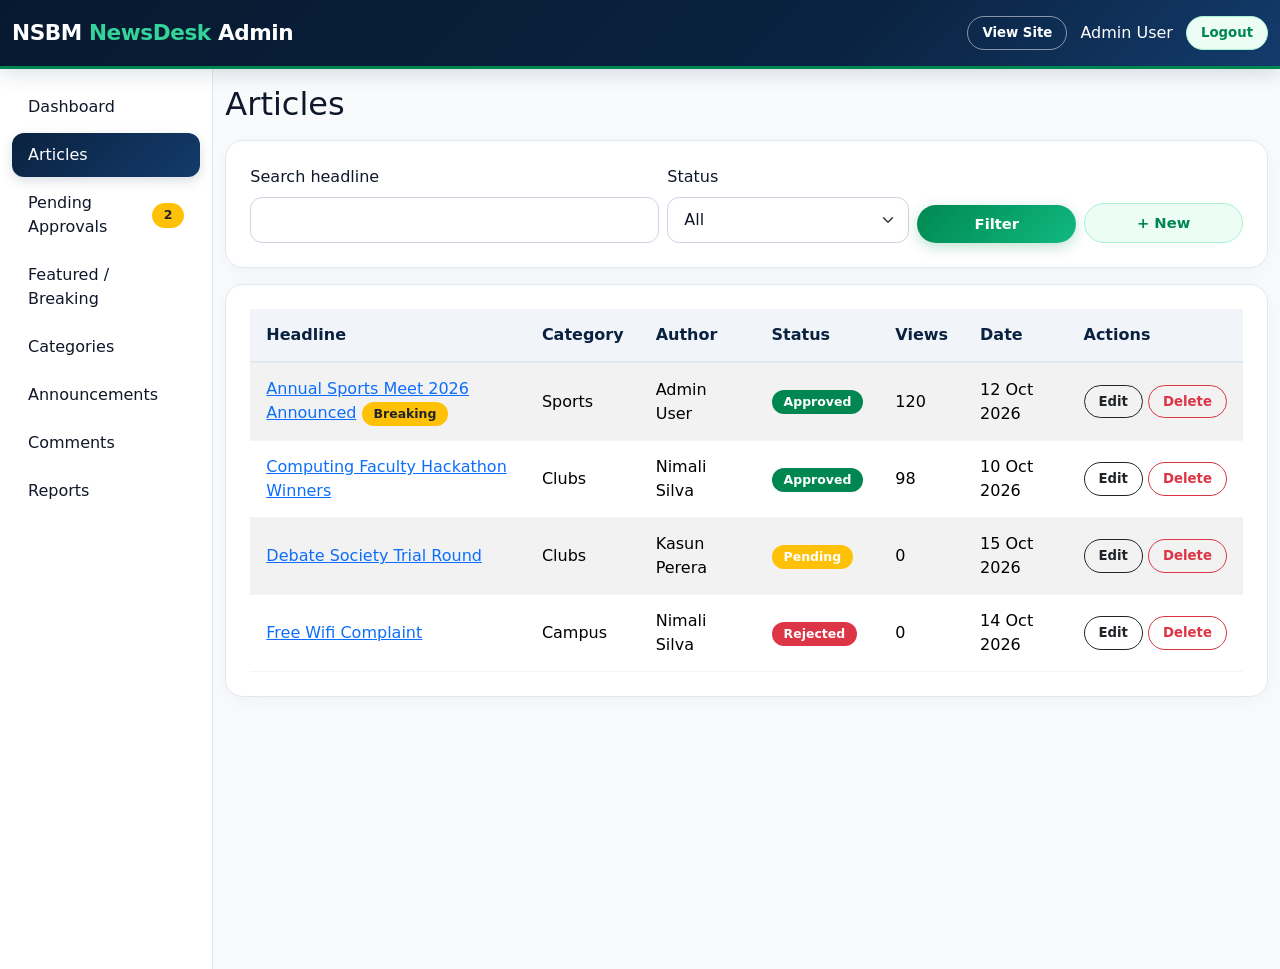
<file: articles.html>
<!DOCTYPE html>
<html lang="en">

<head>
  <meta charset="UTF-8">
  <meta name="viewport" content="width=device-width, initial-scale=1">
  <title>Articles | NewsDesk Admin</title>

  <!-- Prevent Empty Favicon 404 Error -->
  <link rel="icon" href="data:,">

  <link href="https://cdn.jsdelivr.net/npm/bootstrap@5.3.3/dist/css/bootstrap.min.css" rel="stylesheet">
  <link rel="stylesheet" href="../assests/css/style.css">
</head>

<body>

  <nav class="navbar navbar-dark navbar-green no-print">
    <div class="container-fluid">
      <a class="navbar-brand fw-bold" href="index.html">NSBM <span>NewsDesk</span> Admin</a>
      <div>
        <a class="btn btn-sm btn-outline-light" href="../index.html" target="_blank">View Site</a>
        <span class="text-white mx-2">Admin User</span>
        <a class="btn btn-sm btn-light-green" href="login.html">Logout</a>
      </div>
    </div>
  </nav>

  <div class="container-fluid">
    <div class="row">
      <div class="col-md-2 sidebar py-3 no-print">
        <a class="" href="index.html">Dashboard</a>
        <a class="active" href="articles.html">Articles</a>
        <a class="" href="pending.html">Pending Approvals <span class="badge bg-warning text-dark">2</span></a>
        <a class="" href="featured.html">Featured / Breaking</a>
        <a class="" href="categories.html">Categories</a>
        <a class="" href="announcements.html">Announcements</a>
        <a class="" href="comments.html">Comments</a>
        <a class="" href="reports.html">Reports</a>
      </div>

      <div class="col-md-10 py-3">
        <h2 class="mb-3">Articles</h2>
        <form class="box mb-3">
          <div class="row g-2 align-items-end">
            <div class="col-md-5">
              <label class="form-label" for="q">Search headline</label>
              <input class="form-control" id="q" name="q">
            </div>
            <div class="col-md-3">
              <label class="form-label" for="status">Status</label>
              <select class="form-select" id="status" name="status">
                <option value="">All</option>
                <option>Approved</option>
                <option>Pending</option>
                <option>Rejected</option>
              </select>
            </div>
            <div class="col-md-2"><button type="button" class="btn btn-green w-100">Filter</button></div>
            <div class="col-md-2"><a class="btn btn-light-green w-100" href="article_form.html">+ New</a></div>
          </div>
        </form>

        <div class="box table-responsive">
          <table class="table table-striped align-middle mb-0">
            <thead class="table-success">
              <tr>
                <th>Headline</th>
                <th>Category</th>
                <th>Author</th>
                <th>Status</th>
                <th>Views</th>
                <th>Date</th>
                <th>Actions</th>
              </tr>
            </thead>
            <tbody>
              <tr>
                <td>
                  <a href="../article.html" target="_blank">Annual Sports Meet 2026 Announced</a> <span
                    class="badge bg-warning text-dark">Breaking</span>
                </td>
                <td>Sports</td>
                <td>Admin User</td>
                <td><span class="badge bg-success">Approved</span></td>
                <td>120</td>
                <td>12 Oct 2026</td>
                <td class="text-nowrap">
                  <a class="btn btn-sm btn-outline-dark" href="article_form.html">Edit</a>
                  <button class="btn btn-sm btn-outline-danger">Delete</button>
                </td>
              </tr>
              <tr>
                <td>
                  <a href="../article.html" target="_blank">Computing Faculty Hackathon Winners</a>
                </td>
                <td>Clubs</td>
                <td>Nimali Silva</td>
                <td><span class="badge bg-success">Approved</span></td>
                <td>98</td>
                <td>10 Oct 2026</td>
                <td class="text-nowrap">
                  <a class="btn btn-sm btn-outline-dark" href="article_form.html">Edit</a>
                  <button class="btn btn-sm btn-outline-danger">Delete</button>
                </td>
              </tr>
              <tr>
                <td>
                  <a href="../article.html" target="_blank">Debate Society Trial Round</a>
                </td>
                <td>Clubs</td>
                <td>Kasun Perera</td>
                <td><span class="badge bg-warning">Pending</span></td>
                <td>0</td>
                <td>15 Oct 2026</td>
                <td class="text-nowrap">
                  <a class="btn btn-sm btn-outline-dark" href="article_form.html">Edit</a>
                  <button class="btn btn-sm btn-outline-danger">Delete</button>
                </td>
              </tr>
              <tr>
                <td>
                  <a href="../article.html" target="_blank">Free Wifi Complaint</a>
                </td>
                <td>Campus</td>
                <td>Nimali Silva</td>
                <td><span class="badge bg-danger">Rejected</span></td>
                <td>0</td>
                <td>14 Oct 2026</td>
                <td class="text-nowrap">
                  <a class="btn btn-sm btn-outline-dark" href="article_form.html">Edit</a>
                  <button class="btn btn-sm btn-outline-danger">Delete</button>
                </td>
              </tr>
            </tbody>
          </table>
        </div>
      </div>
    </div>
  </div>

  <script src="https://cdn.jsdelivr.net/npm/bootstrap@5.3.3/dist/js/bootstrap.bundle.min.js"></script>
  <script src="../assests/js/main.js"></script>
</body>

</html>
</file>
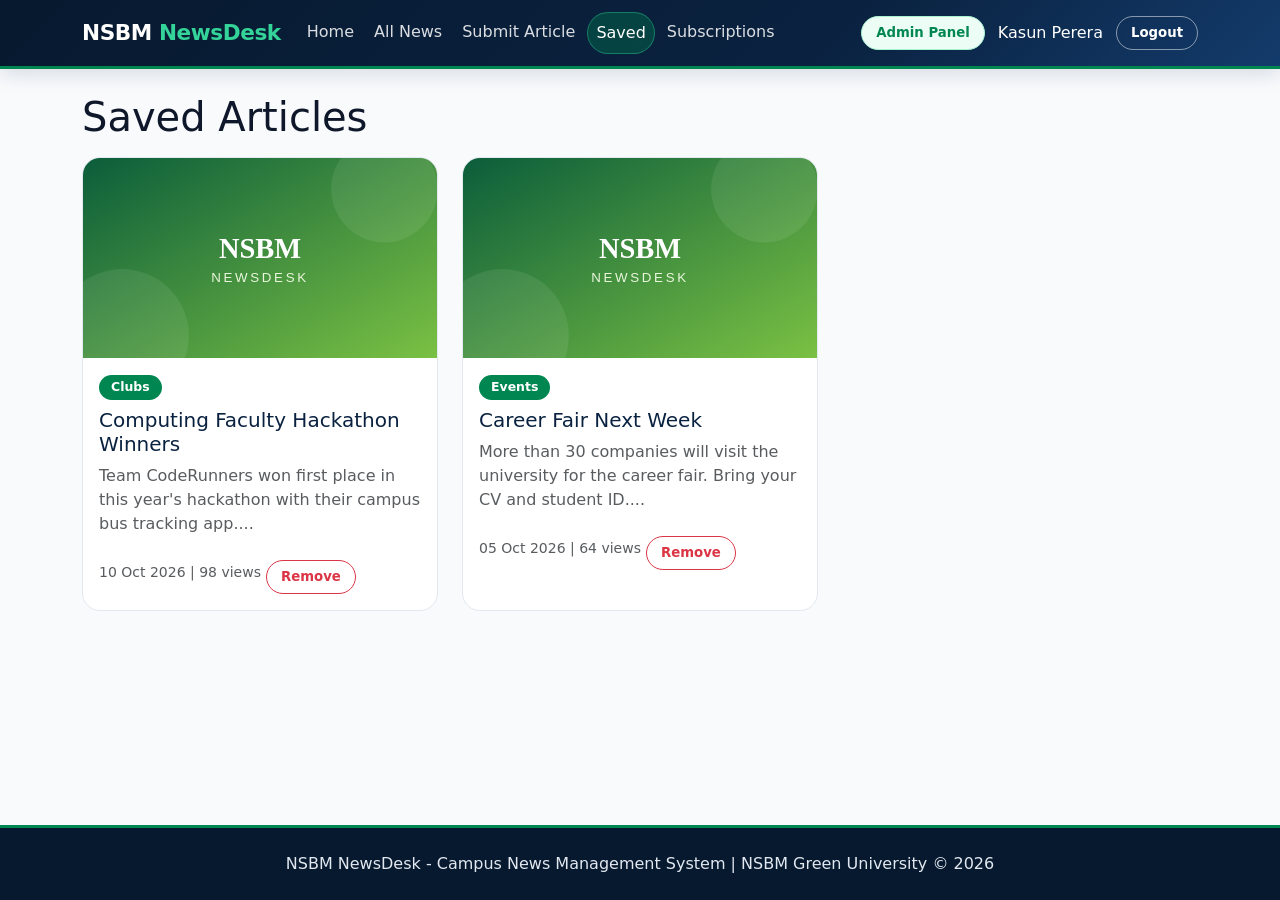
<file: bookmarks.html>
<!DOCTYPE html>
<html lang="en">

<head>
  <meta charset="UTF-8">
  <meta name="viewport" content="width=device-width, initial-scale=1">
  <title>Saved Articles | NSBM NewsDesk</title>

  <!-- Prevent Empty Favicon 404 Error -->
  <link rel="icon" href="data:,">

  <link href="https://cdn.jsdelivr.net/npm/bootstrap@5.3.3/dist/css/bootstrap.min.css" rel="stylesheet">
  <link href="assests/css/style.css" rel="stylesheet">
</head>

<body class="d-flex flex-column min-vh-100">

  <nav class="navbar navbar-expand-lg navbar-dark navbar-green no-print">
    <div class="container">
      <a class="navbar-brand fw-bold" href="index.html">NSBM <span>NewsDesk</span></a>
      <button class="navbar-toggler" type="button" data-bs-toggle="collapse" data-bs-target="#menu">
        <span class="navbar-toggler-icon"></span>
      </button>
      <div class="collapse navbar-collapse" id="menu">
        <ul class="navbar-nav me-auto">
          <li class="nav-item">
            <a class="nav-link " href="index.html">Home</a>
          </li>
          <li class="nav-item">
            <a class="nav-link " href="news.html">All News</a>
          </li>
          <li class="nav-item">
            <a class="nav-link " href="submit.html">Submit Article</a>
          </li>
          <li class="nav-item">
            <a class="nav-link active" href="bookmarks.html">Saved</a>
          </li>
          <li class="nav-item">
            <a class="nav-link " href="subscriptions.html">Subscriptions</a>
          </li>
        </ul>
        <div>
          <a class="btn btn-sm btn-light-green" href="admin/index.html">Admin Panel</a>
          <span class="text-white mx-2">Kasun Perera</span>
          <a class="btn btn-sm btn-outline-light" href="login.html">Logout</a>
        </div>
      </div>
    </div>
  </nav>

  <main class="container py-4 flex-grow-1">
    <h1 class="mb-3">Saved Articles</h1>

    <div class="row g-4">
      <div class="col-md-6 col-lg-4">
        <div class="card h-100">
          <a href="article.html">
            <img class="card-img-top news-img" src="images/placeholder.svg" alt="news image">
          </a>
          <div class="card-body">
            <span class="badge bg-success">Clubs</span>
            <h5 class="card-title mt-2">
              <a href="article.html">Computing Faculty Hackathon Winners</a>
            </h5>
            <p class="card-text text-muted">Team CodeRunners won first place in this year's hackathon with their campus
              bus tracking app....</p>
            <small class="text-muted">10 Oct 2026 | 98 views</small>
            <button class="btn btn-sm btn-outline-danger mt-2">Remove</button>
          </div>
        </div>
      </div>
      <div class="col-md-6 col-lg-4">
        <div class="card h-100">
          <a href="article.html">
            <img class="card-img-top news-img" src="images/placeholder.svg" alt="news image">
          </a>
          <div class="card-body">
            <span class="badge bg-success">Events</span>
            <h5 class="card-title mt-2">
              <a href="article.html">Career Fair Next Week</a>
            </h5>
            <p class="card-text text-muted">More than 30 companies will visit the university for the career fair. Bring
              your CV and student ID....</p>
            <small class="text-muted">05 Oct 2026 | 64 views</small>
            <button class="btn btn-sm btn-outline-danger mt-2">Remove</button>
          </div>
        </div>
      </div>
    </div>
  </main>

  <footer class="footer no-print">
    <div class="container text-center">
      NSBM NewsDesk - Campus News Management System | NSBM Green University &copy; 2026
    </div>
  </footer>

  <script src="https://cdn.jsdelivr.net/npm/bootstrap@5.3.3/dist/js/bootstrap.bundle.min.js"></script>
  <script src="assests/js/main.js"></script>
</body>

</html>
</file>
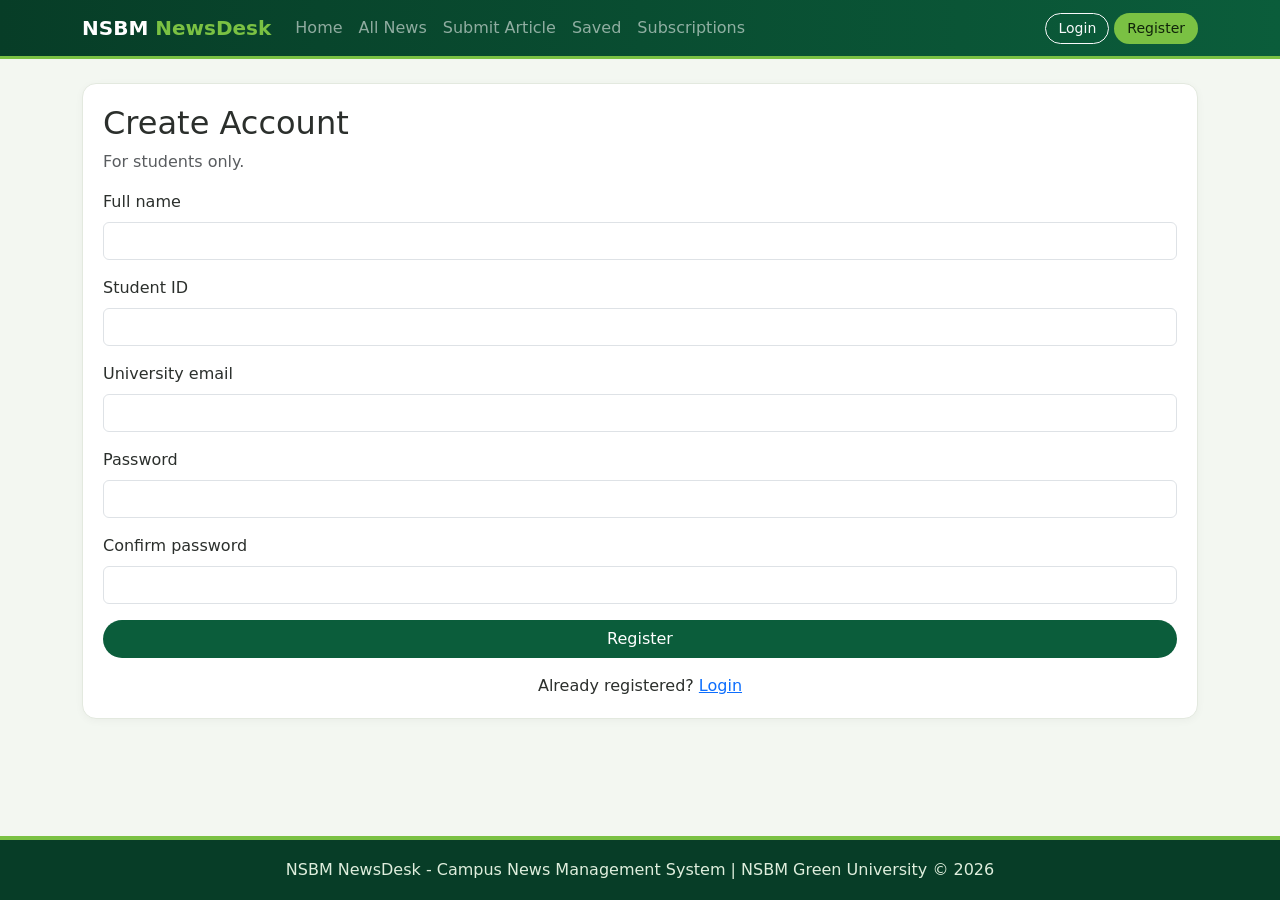
<file: register.html>
<!DOCTYPE html>
<html lang="en">
<head>
  <meta charset="UTF-8">
  <meta name="viewport" content="width=device-width, initial-scale=1">
  <title>Register | NSBM NewsDesk</title>
  <link href="https://cdn.jsdelivr.net/npm/bootstrap@5.3.3/dist/css/bootstrap.min.css" rel="stylesheet">
  <link href="css/style.css" rel="stylesheet">
</head>
<body class="d-flex flex-column min-vh-100 auth-page">

<nav class="navbar navbar-expand-lg navbar-dark navbar-green no-print">
  <div class="container">
    <a class="navbar-brand fw-bold" href="index.html">NSBM <span>NewsDesk</span></a>
    <button class="navbar-toggler" type="button" data-bs-toggle="collapse" data-bs-target="#menu">
      <span class="navbar-toggler-icon"></span>
    </button>
    <div class="collapse navbar-collapse" id="menu">
      <ul class="navbar-nav me-auto">
        <li class="nav-item">
          <a class="nav-link " href="index.html">Home</a>
        </li>
        <li class="nav-item">
          <a class="nav-link " href="news.html">All News</a>
        </li>
        <li class="nav-item">
          <a class="nav-link " href="submit.html">Submit Article</a>
        </li>
        <li class="nav-item">
          <a class="nav-link " href="bookmarks.html">Saved</a>
        </li>
        <li class="nav-item">
          <a class="nav-link " href="subscriptions.html">Subscriptions</a>
        </li>
      </ul>
      <div>
        <a class="btn btn-sm btn-outline-light" href="login.html">Login</a>
        <a class="btn btn-sm btn-light-green" href="register.html">Register</a>
      </div>
    </div>
  </div>
</nav>

<main class="container py-4 flex-grow-1">
<div class="box login-box">
  <h2>Create Account</h2>
  <p class="text-muted">For students only.</p>
  <form>
    <div class="mb-3">
      <label class="form-label" for="name">Full name</label>
      <input class="form-control" id="name" name="name" type="text" required>
    </div>
    <div class="mb-3">
      <label class="form-label" for="sid">Student ID</label>
      <input class="form-control" id="sid" name="student_id" type="text" required>
    </div>
    <div class="mb-3">
      <label class="form-label" for="email">University email</label>
      <input class="form-control" id="email" name="email" type="email" required>
    </div>
    <div class="mb-3">
      <label class="form-label" for="password">Password</label>
      <input class="form-control" id="password" name="password" type="password" required minlength="8">
    </div>
    <div class="mb-3">
      <label class="form-label" for="password2">Confirm password</label>
      <input class="form-control" id="password2" name="password2" type="password" required minlength="8">
    </div>
    <button class="btn btn-green w-100">Register</button>
  </form>
  <p class="mt-3 mb-0 text-center">Already registered? <a href="login.html">Login</a></p>
</div>
</main>

<footer class="footer no-print">
  <div class="container text-center">
    NSBM NewsDesk - Campus News Management System | NSBM Green University &copy; 2026
  </div>
</footer>

<script src="https://cdn.jsdelivr.net/npm/bootstrap@5.3.3/dist/js/bootstrap.bundle.min.js"></script>
<script src="js/main.js"></script>
</body>
</html>
</file>
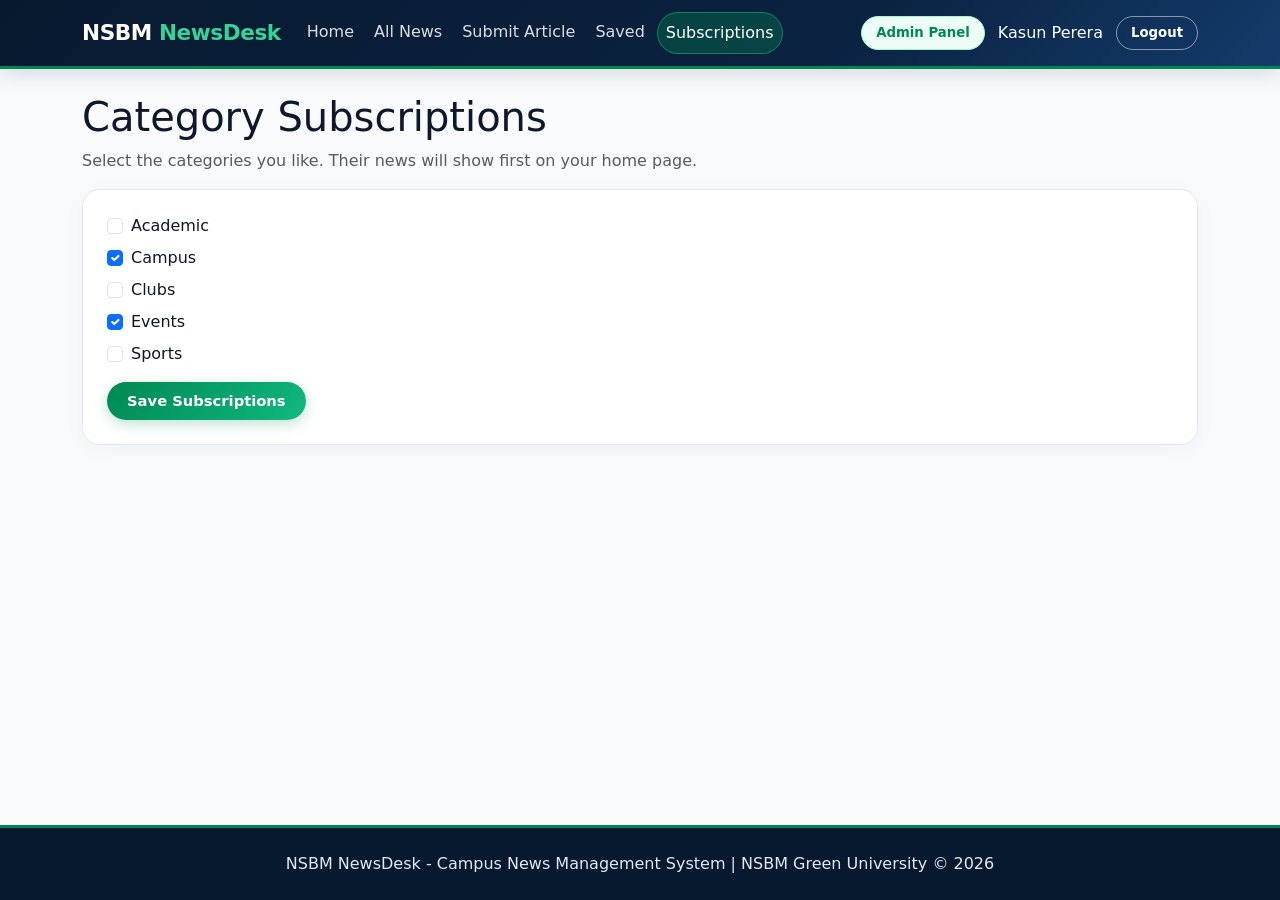
<file: subscriptions.html>
<!DOCTYPE html>
<html lang="en">

<head>
  <meta charset="UTF-8">
  <meta name="viewport" content="width=device-width, initial-scale=1">
  <title>Subscriptions | NSBM NewsDesk</title>

  <!-- Prevent Empty Favicon 404 Error -->
  <link rel="icon" href="data:,">

  <link href="https://cdn.jsdelivr.net/npm/bootstrap@5.3.3/dist/css/bootstrap.min.css" rel="stylesheet">
  <link href="assests/css/style.css" rel="stylesheet">
</head>

<body class="d-flex flex-column min-vh-100">

  <nav class="navbar navbar-expand-lg navbar-dark navbar-green no-print">
    <div class="container">
      <a class="navbar-brand fw-bold" href="index.html">NSBM <span>NewsDesk</span></a>
      <button class="navbar-toggler" type="button" data-bs-toggle="collapse" data-bs-target="#menu">
        <span class="navbar-toggler-icon"></span>
      </button>
      <div class="collapse navbar-collapse" id="menu">
        <ul class="navbar-nav me-auto">
          <li class="nav-item">
            <a class="nav-link " href="index.html">Home</a>
          </li>
          <li class="nav-item">
            <a class="nav-link " href="news.html">All News</a>
          </li>
          <li class="nav-item">
            <a class="nav-link " href="submit.html">Submit Article</a>
          </li>
          <li class="nav-item">
            <a class="nav-link " href="bookmarks.html">Saved</a>
          </li>
          <li class="nav-item">
            <a class="nav-link active" href="subscriptions.html">Subscriptions</a>
          </li>
        </ul>
        <div>
          <a class="btn btn-sm btn-light-green" href="admin/index.html">Admin Panel</a>
          <span class="text-white mx-2">Kasun Perera</span>
          <a class="btn btn-sm btn-outline-light" href="login.html">Logout</a>
        </div>
      </div>
    </div>
  </nav>

  <main class="container py-4 flex-grow-1">
    <h1>Category Subscriptions</h1>
    <p class="text-muted">Select the categories you like. Their news will show first on your home page.</p>

    <form class="box">
      <div class="form-check mb-2">
        <input class="form-check-input" type="checkbox" id="c0">
        <label class="form-check-label" for="c0">Academic</label>
      </div>
      <div class="form-check mb-2">
        <input class="form-check-input" type="checkbox" id="c1" checked>
        <label class="form-check-label" for="c1">Campus</label>
      </div>
      <div class="form-check mb-2">
        <input class="form-check-input" type="checkbox" id="c2">
        <label class="form-check-label" for="c2">Clubs</label>
      </div>
      <div class="form-check mb-2">
        <input class="form-check-input" type="checkbox" id="c3" checked>
        <label class="form-check-label" for="c3">Events</label>
      </div>
      <div class="form-check mb-2">
        <input class="form-check-input" type="checkbox" id="c4">
        <label class="form-check-label" for="c4">Sports</label>
      </div>
      <button class="btn btn-green mt-2">Save Subscriptions</button>
    </form>
  </main>

  <footer class="footer no-print">
    <div class="container text-center">
      NSBM NewsDesk - Campus News Management System | NSBM Green University &copy; 2026
    </div>
  </footer>

  <script src="https://cdn.jsdelivr.net/npm/bootstrap@5.3.3/dist/js/bootstrap.bundle.min.js"></script>
  <script src="assests/js/main.js"></script>
</body>

</html>
</file>
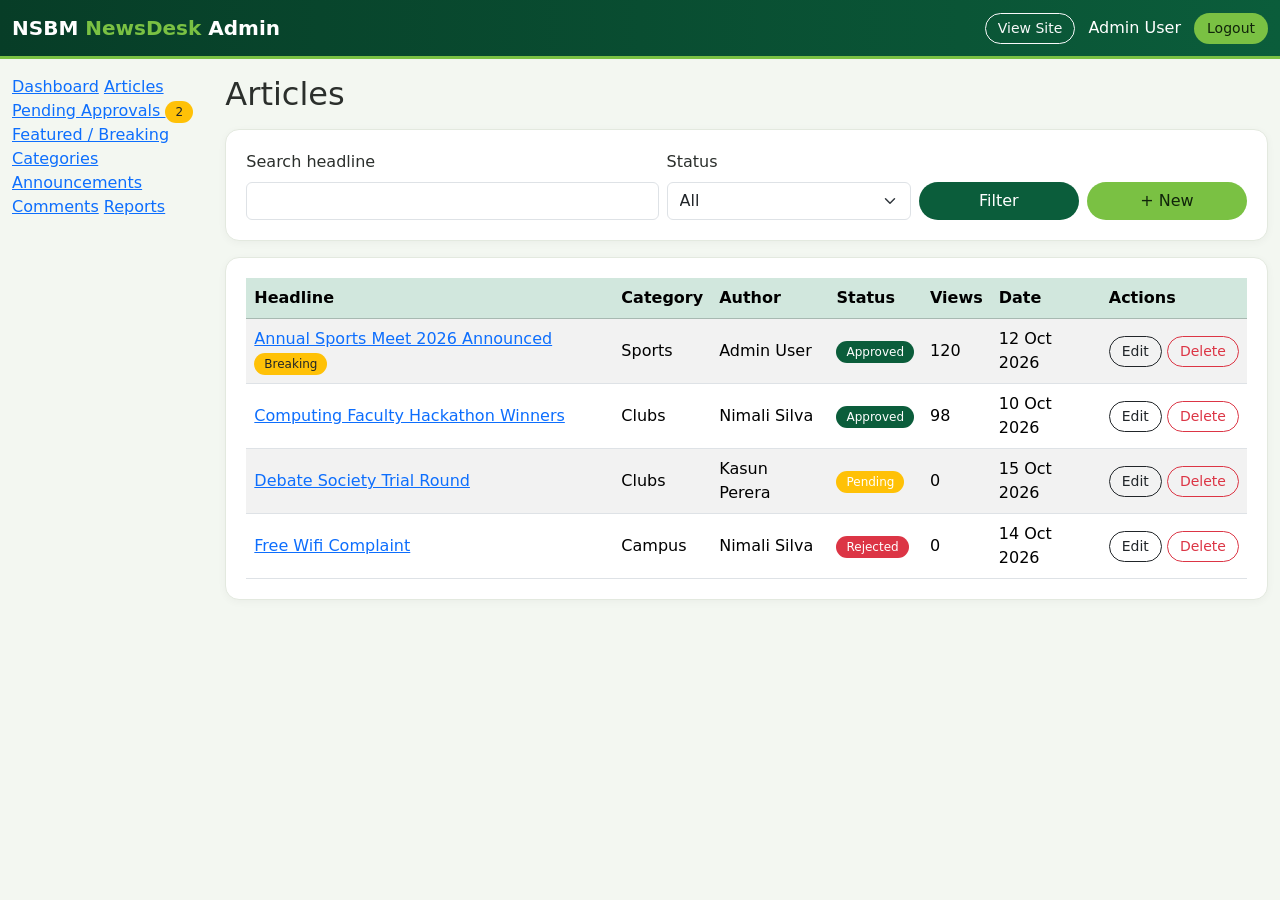
<file: Ravindu-6/articles.html>
<!DOCTYPE html>
<html lang="en">
<head>
  <meta charset="UTF-8">
  <meta name="viewport" content="width=device-width, initial-scale=1">
  <title>Articles | NewsDesk Admin</title>
  <link href="https://cdn.jsdelivr.net/npm/bootstrap@5.3.3/dist/css/bootstrap.min.css" rel="stylesheet">
  <link href="../css/style.css" rel="stylesheet">
</head>
<body>

<nav class="navbar navbar-dark navbar-green no-print">
  <div class="container-fluid">
    <a class="navbar-brand fw-bold" href="index.html">NSBM <span>NewsDesk</span> Admin</a>
    <div>
      <a class="btn btn-sm btn-outline-light" href="../index.html" target="_blank">View Site</a>
      <span class="text-white mx-2">Admin User</span>
      <a class="btn btn-sm btn-light-green" href="login.html">Logout</a>
    </div>
  </div>
</nav>

<div class="container-fluid">
  <div class="row">
    <div class="col-md-2 sidebar py-3 no-print">
      <a class="" href="index.html">Dashboard</a>
      <a class="active" href="articles.html">Articles</a>
      <a class="" href="pending.html">Pending Approvals <span class="badge bg-warning text-dark">2</span></a>
      <a class="" href="featured.html">Featured / Breaking</a>
      <a class="" href="categories.html">Categories</a>
      <a class="" href="announcements.html">Announcements</a>
      <a class="" href="comments.html">Comments</a>
      <a class="" href="reports.html">Reports</a>
    </div>

    <div class="col-md-10 py-3">
      <h2 class="mb-3">Articles</h2>
      <form class="box mb-3">
        <div class="row g-2 align-items-end">
          <div class="col-md-5">
            <label class="form-label" for="q">Search headline</label>
            <input class="form-control" id="q" name="q">
          </div>
          <div class="col-md-3">
            <label class="form-label" for="status">Status</label>
            <select class="form-select" id="status" name="status">
              <option value="">All</option>
              <option>Approved</option>
              <option>Pending</option>
              <option>Rejected</option>
            </select>
          </div>
          <div class="col-md-2"><button type="button" class="btn btn-green w-100">Filter</button></div>
          <div class="col-md-2"><a class="btn btn-light-green w-100" href="article_form.html">+ New</a></div>
        </div>
      </form>

      <div class="box table-responsive">
        <table class="table table-striped align-middle mb-0">
          <thead class="table-success">
            <tr><th>Headline</th><th>Category</th><th>Author</th><th>Status</th><th>Views</th><th>Date</th><th>Actions</th></tr>
          </thead>
          <tbody>
          <tr>
            <td>
              <a href="../article.html" target="_blank">Annual Sports Meet 2026 Announced</a> <span class="badge bg-warning text-dark">Breaking</span>
            </td>
            <td>Sports</td>
            <td>Admin User</td>
            <td><span class="badge bg-success">Approved</span></td>
            <td>120</td>
            <td>12 Oct 2026</td>
            <td class="text-nowrap">
              <a class="btn btn-sm btn-outline-dark" href="article_form.html">Edit</a>
              <button class="btn btn-sm btn-outline-danger">Delete</button>
            </td>
          </tr>
          <tr>
            <td>
              <a href="../article.html" target="_blank">Computing Faculty Hackathon Winners</a>
            </td>
            <td>Clubs</td>
            <td>Nimali Silva</td>
            <td><span class="badge bg-success">Approved</span></td>
            <td>98</td>
            <td>10 Oct 2026</td>
            <td class="text-nowrap">
              <a class="btn btn-sm btn-outline-dark" href="article_form.html">Edit</a>
              <button class="btn btn-sm btn-outline-danger">Delete</button>
            </td>
          </tr>
          <tr>
            <td>
              <a href="../article.html" target="_blank">Debate Society Trial Round</a>
            </td>
            <td>Clubs</td>
            <td>Kasun Perera</td>
            <td><span class="badge bg-warning">Pending</span></td>
            <td>0</td>
            <td>15 Oct 2026</td>
            <td class="text-nowrap">
              <a class="btn btn-sm btn-outline-dark" href="article_form.html">Edit</a>
              <button class="btn btn-sm btn-outline-danger">Delete</button>
            </td>
          </tr>
          <tr>
            <td>
              <a href="../article.html" target="_blank">Free Wifi Complaint</a>
            </td>
            <td>Campus</td>
            <td>Nimali Silva</td>
            <td><span class="badge bg-danger">Rejected</span></td>
            <td>0</td>
            <td>14 Oct 2026</td>
            <td class="text-nowrap">
              <a class="btn btn-sm btn-outline-dark" href="article_form.html">Edit</a>
              <button class="btn btn-sm btn-outline-danger">Delete</button>
            </td>
          </tr>
          </tbody>
        </table>
      </div>
    </div>
  </div>
</div>

<script src="https://cdn.jsdelivr.net/npm/bootstrap@5.3.3/dist/js/bootstrap.bundle.min.js"></script>
<script src="../js/main.js"></script>
</body>
</html>
</file>
<file: assests/css/style.css>
/* Define colors as CSS variables for easy theming for web page */
:root {
  --nsbm-navy: #0a2240;
  --nsbm-navy-dark: #07192f;
  --nsbm-navy-light: #133b6b;
  --nsbm-blue-accent: #2563eb;

  --green: #008751;
  --dark-green: #006b40;
  --light-green: #10b981;
  --green-mint: #34d399;
  --green-subtle: #ecfdf5;

  --bg-page: #f8fafc;
  --card-bg: #ffffff;
  --border-color: #e2e8f0;
  --text-main: #0f172a;
  --text-muted: #64748b;

  --bs-success: #008751;
  --bs-success-rgb: 0, 135, 81;
  --bs-primary: #0a2240;
  --bs-primary-rgb: 10, 34, 64;
}

body {
  font-family: 'Plus Jakarta Sans', system-ui, -apple-system, BlinkMacSystemFont, "Segoe UI", Roboto, sans-serif;
  background-color: var(--bg-page);
  color: var(--text-main);
  -webkit-font-smoothing: antialiased;
}

/* Animations */
@keyframes fadeUp {
  from {
    opacity: 0;
    transform: translateY(16px);
  }

  to {
    opacity: 1;
    transform: translateY(0);
  }
}

@keyframes slideDown {
  from {
    transform: translateY(-100%);
  }

  to {
    transform: translateY(0);
  }
}

main {
  animation: fadeUp 0.4s cubic-bezier(0.16, 1, 0.3, 1) both;
}


/* Navigation bar */
.navbar-green {
  background: linear-gradient(135deg, var(--nsbm-navy-dark) 0%, var(--nsbm-navy) 65%, var(--nsbm-navy-light) 100%);
  border-bottom: 3px solid var(--green);
  box-shadow: 0 4px 20px rgba(10, 34, 64, 0.15);
  animation: slideDown 0.4s ease both;
  position: sticky;
  top: 0;
  z-index: 1030;
  padding: 12px 0;
}

.navbar-brand {
  font-size: 1.35rem;
  letter-spacing: -0.02em;
}
.navbar-brand span {
  color: var(--green-mint);
  font-weight: 700;
}

.navbar-green .nav-link {
  color: rgba(255, 255, 255, 0.85);
  font-weight: 500;
  padding: 8px 14px;
  border-radius: 50px;
  transition: all 0.2s ease;
  margin: 0 2px;
}
.navbar-green .nav-link:hover {
  color: #ffffff;
  background-color: rgba(255, 255, 255, 0.1);
}
.navbar-green .nav-link.active {
  color: #ffffff !important;
  background-color: rgba(0, 135, 81, 0.35);
  border: 1px solid rgba(52, 211, 153, 0.4);
}

/*Buttons */
.btn {
  border-radius: 50px;
  font-weight: 600;
  padding: 8px 20px;
  font-size: 0.92rem;
  transition: all 0.25s cubic-bezier(0.16, 1, 0.3, 1);
}
.btn:hover {
  transform: translateY(-2px);
  box-shadow: 0 6px 16px rgba(10, 34, 64, 0.12);
}
.btn:active {
  transform: translateY(0);
}
.btn-sm {
  padding: 6px 14px;
  font-size: 0.83rem;
}

.btn-green {
  background: linear-gradient(135deg, var(--green) 0%, var(--light-green) 100%);
  color: #ffffff;
  border: none;
  box-shadow: 0 4px 14px rgba(0, 135, 81, 0.25);
}
.btn-green:hover {
  background: linear-gradient(135deg, var(--dark-green) 0%, var(--green) 100%);
  color: #ffffff;
  box-shadow: 0 6px 18px rgba(0, 135, 81, 0.35);
}

.btn-light-green {
  background-color: var(--green-subtle);
  color: var(--green);
  border: 1.5px solid #a7f3d0;
  font-weight: 600;
}
.btn-light-green:hover {
  background-color: var(--green);
  border-color: var(--green);
  color: #ffffff;
}

.btn-navy {
  background: linear-gradient(135deg, var(--nsbm-navy) 0%, var(--nsbm-navy-light) 100%);
  color: #ffffff;
  border: none;
}
.btn-navy:hover {
  background: linear-gradient(135deg, var(--nsbm-navy-dark) 0%, var(--nsbm-navy) 100%);
  color: #ffffff;
}

.btn-outline-success {
  color: var(--green);
  border-color: var(--green);
  background-color: transparent;
}
.btn-outline-success:hover {
  background-color: var(--green);
  border-color: var(--green);
  color: #ffffff;
}

.btn-outline-light {
  border-color: rgba(255, 255, 255, 0.5);
  color: #ffffff;
}
.btn-outline-light:hover {
  background-color: #ffffff;
  color: var(--nsbm-navy);
}

/*campus hero banner*/
.campus-banner {
  background:
    linear-gradient(135deg, rgba(7, 25, 47, 0.92) 0%, rgba(10, 34, 64, 0.85) 45%, rgba(0, 135, 81, 0.78) 100%),
    url("../img/campus/hero.jpg") center / cover no-repeat;
  color: #ffffff;
  border-radius: 22px;
  padding: 65px 45px;
  margin-bottom: 35px;
  box-shadow: 0 16px 40px rgba(10, 34, 64, 0.16);
  border: 1px solid rgba(255, 255, 255, 0.15);
}

.campus-banner h1 {
  font-weight: 800;
  letter-spacing: -0.03em;
  font-size: 2.5rem;
  max-width: 650px;
}
.campus-banner p {
  max-width: 540px;
  color: rgba(255, 255, 255, 0.9);
  font-size: 1.05rem;
}

.banner-small {
  display: inline-block;
  text-transform: uppercase;
  letter-spacing: 2px;
  font-size: 11px;
  color: var(--green-mint);
  font-weight: 700;
  background: rgba(16, 185, 129, 0.2);
  border: 1px solid rgba(52, 211, 153, 0.35);
  border-radius: 50px;
  padding: 4px 14px;
  margin-bottom: 12px;
}

/*modern white cards and content boxes*/
.box {
  background-color: var(--card-bg);
  border: 1px solid var(--border-color);
  border-radius: 18px;
  padding: 24px;
  box-shadow: 0 4px 20px rgba(10, 34, 64, 0.04);
  transition: all 0.3s ease;
}

.section-title {
  position: relative;
  padding-left: 15px;
  margin-top: 40px;
  margin-bottom: 22px;
  font-weight: 800;
  letter-spacing: -0.02em;
  color: var(--nsbm-navy);
}
.section-title::before {
  content: "";
  position: absolute;
  left: 0;
  top: 4px;
  bottom: 4px;
  width: 5px;
  background: linear-gradient(180deg, var(--green) 0%, var(--nsbm-navy-light) 100%);
  border-radius: 4px;
}

/*news cards*/
.card {
  border: 1px solid var(--border-color);
  border-radius: 18px;
  overflow: hidden;
  background-color: var(--card-bg);
  transition: transform 0.3s cubic-bezier(0.16, 1, 0.3, 1), box-shadow 0.3s ease, border-color 0.3s ease;
}
.card:hover {
  transform: translateY(-6px);
  box-shadow: 0 16px 36px rgba(10, 34, 64, 0.10);
  border-color: rgba(0, 135, 81, 0.35);
}

.card-img-wrap {
  display: block;
  overflow: hidden;
  position: relative;
}
.news-img {
  width: 100%;
  height: 200px;
  object-fit: cover;
  transition: transform 0.6s cubic-bezier(0.16, 1, 0.3, 1);
}
.card:hover .news-img {
  transform: scale(1.06);
}

.hero-img {
  width: 100%;
  height: 100%;
  min-height: 260px;
  object-fit: cover;
  border-radius: 14px;
  box-shadow: 0 8px 24px rgba(10, 34, 64, 0.08);
}

.cover-img {
  width: 100%;
  max-height: 440px;
  object-fit: cover;
  border-radius: 16px;
  box-shadow: 0 12px 30px rgba(10, 34, 64, 0.08);
}

.card-title a {
  color: var(--nsbm-navy);
  text-decoration: none;
  transition: color 0.2s ease;
}
.card-title a:hover {
  color: var(--green);
}

.badge {
  border-radius: 50px;
  font-weight: 600;
  padding: 6px 12px;
  font-size: 0.78rem;
}

/*forms, inputs and tables*/
.form-control, .form-select {
  border-radius: 12px;
  border: 1.5px solid #cbd5e1;
  padding: 10px 16px;
  color: var(--text-main);
  transition: border-color 0.2s, box-shadow 0.2s;
}
.form-control:focus, .form-select:focus {
  border-color: var(--green);
  box-shadow: 0 0 0 4px rgba(0, 135, 81, 0.15);
}

.table {
  background-color: var(--card-bg);
  border-collapse: separate;
  border-spacing: 0;
}
.table thead th {
  background-color: #f1f5f9;
  color: var(--nsbm-navy);
  font-weight: 700;
  border-bottom: 2px solid var(--border-color);
  padding: 14px 16px;
}
.table tbody td {
  padding: 14px 16px;
  border-bottom: 1px solid #f1f5f9;
  vertical-align: middle;
}
.table tbody tr:hover {
  background-color: #f8fafc;
}

.pagination .page-link {
  color: var(--nsbm-navy);
  border-radius: 8px;
  margin: 0 3px;
  border-color: var(--border-color);
}
.pagination .active .page-link {
  background-color: var(--green);
  border-color: var(--green);
  color: white;
}

/* Alerts */
.alert {
  border-radius: 14px;
  border: 1px solid transparent;
  padding: 14px 20px;
  animation: fadeUp 0.35s ease both;
}
.alert-success {
  background-color: #ecfdf5;
  border-color: #a7f3d0;
  color: #065f46;
}
.alert-danger {
  background-color: #fef2f2;
  border-color: #fecaca;
  color: #991b1b;
}
.alert-warning {
  background-color: #fffbeb;
  border-color: #fde68a;
  color: #92400e;
}
.alert-info {
  background-color: #eff6ff;
  border-color: #bfdbfe;
  color: #1e40af;
}

/*login and register pages (auth)*/
.login-box {
  max-width: 440px;
  margin: 40px auto;
  border-radius: 20px;
  box-shadow: 0 20px 50px rgba(10, 34, 64, 0.25);
  background: rgba(255, 255, 255, 0.98);
  backdrop-filter: blur(8px);
  border: 1px solid rgba(255, 255, 255, 0.6);
  padding: 35px;
}

body.auth-page {
  background:
    linear-gradient(135deg, rgba(7, 25, 47, 0.88) 0%, rgba(10, 34, 64, 0.82) 50%, rgba(0, 135, 81, 0.78) 100%),
    url("../img/campus/login.jpg") center / cover fixed no-repeat,
    var(--nsbm-navy);
}


/*  footer - stylling layout*/
.footer {
  background-color: var(--nsbm-navy-dark);
  color: #e2e8f0;
  padding: 24px 0;
  margin-top: 60px;
  border-top: 3px solid var(--green);
}

/*admin sidebar and dashboard*/
.sidebar {
  background-color: var(--card-bg);
  border-right: 1px solid var(--border-color);
  min-height: 100vh;
  padding: 20px 12px;
}
.sidebar a {
  color: var(--text-main);
  text-decoration: none;
  display: flex;
  align-items: center;
  justify-content: space-between;
  padding: 10px 16px;
  margin-bottom: 4px;
  border-radius: 12px;
  font-weight: 500;
  transition: all 0.2s ease;
}
.sidebar a:hover {
  background-color: #f1f5f9;
  color: var(--nsbm-navy);
  padding-left: 20px;
}
.sidebar a.active {
  background: linear-gradient(135deg, var(--nsbm-navy) 0%, var(--nsbm-navy-light) 100%);
  color: #ffffff;
  box-shadow: 0 4px 12px rgba(10, 34, 64, 0.15);
}

.big-number {
  font-size: 2.2rem;
  font-weight: 800;
  color: var(--green);
  letter-spacing: -0.03em;
}

/* Responsive & Utilities */
@media (max-width: 576px) {
  .campus-banner {
    padding: 40px 24px;
  }
  .campus-banner h1 {
    font-size: 1.85rem;
  }
  .sidebar {
    min-height: auto;
  }
}

@media print {
  .no-print {
    display: none;
  }
}

.hover-bg {
  transition: background 0.15s ease-in-out;
}
.hover-bg:hover {
  background: rgba(255, 255, 255, 0.15);
}
.dropdown-item.active, .dropdown-item:active {
  background-color: var(--green);
}

/* Page animations */
/* 
@keyframes fadeUp {
  from { opacity: 0; transform: translateY(20px); }
  to   { opacity: 1; transform: translateY(0); }
}
@keyframes slideDown {
  from { transform: translateY(-100%); }
  to   { transform: translateY(0); }
}
main {
  animation: fadeUp 0.6s ease both;
} */

/* Navbar */
/* .navbar-green { 
  background: linear-gradient(90deg, #073d27, #0b5d3b);
  border-bottom: 3px solid var(--light-green);
  animation: slideDown 0.5s ease both;
  position: sticky;
  top: 0;
  z-index: 1030;
  transition: box-shadow 0.3s;
/* } 
.navbar-green.scrolled {
  box-shadow: 0 4px 14px rgba(0, 0, 0, 0.25);
}
.navbar-brand span {
  color: var(--light-green);
}
.navbar-green .nav-link {
  position: relative;
}
.navbar-green .nav-link::after {
  content: "";
  position: absolute;
  left: 8px;
  right: 8px;
  bottom: 2px;
  height: 2px;
  background: var(--light-green);
  transform: scaleX(0);
  transition: transform 0.25s;
}
.navbar-green .nav-link:hover::after,
.navbar-green .nav-link.active::after {
  transform: scaleX(1);
}

/* Buttons 
.btn {
  border-radius: 50px;
  padding-left: 18px;
  padding-right: 18px;
  transition: transform 0.2s, box-shadow 0.2s, background-color 0.2s;
}
.btn:hover {
  transform: translateY(-2px);
  box-shadow: 0 4px 10px rgba(0, 0, 0, 0.15);
}
.btn-sm {
  padding-left: 12px;
  padding-right: 12px;
}
.btn-green {
  background-color: var(--green);
  color: white;
}
.btn-green:hover {
  background-color: var(--dark-green);
  color: white;
}
.btn-light-green {
  background-color: var(--light-green);
  color: #10240a;
}
.btn-light-green:hover {
  background-color: #5fa32c;
  color: white;
}
.btn-outline-success {
  color: var(--green);
  border-color: var(--green);
}
.btn-outline-success:hover {
  background-color: var(--green);
  border-color: var(--green);
}

/* Campus Banner 
.campus-banner {
  background:
    linear-gradient(120deg, rgba(7, 61, 39, 0.28), rgba(7, 61, 39, 0.15)),
    url("../images/campus/heroimg.png") center / cover no-repeat,
    var(--green);
  color: white;
  border-radius: 16px;
  padding: 70px 40px;
  margin-bottom: 30px;
}
.campus-banner h1 {
  font-weight: 700;
  max-width: 600px;
}
.campus-banner p {
  max-width: 520px;
}
.banner-small {
  text-transform: uppercase;
  letter-spacing: 2px;
  font-size: 13px;
  color: var(--light-green);
  font-weight: 600;
}

/* Content Box & Section Titles 
.box {
  background-color: white;
  border: 1px solid #e3e9df;
  border-radius: 14px;
  padding: 20px;
  box-shadow: 0 2px 8px rgba(0, 0, 0, 0.04);
}
.section-title {
  border-left: 5px solid var(--light-green);
  padding-left: 12px;
  margin-top: 35px;
  margin-bottom: 18px;
  font-weight: 600;
}

/* News Cards & Images 
.card {
  border: 1px solid #e3e9df;
  border-radius: 14px;
  overflow: hidden;
  transition: transform 0.3s, box-shadow 0.3s;
}
.card:hover {
  transform: translateY(-6px);
  box-shadow: 0 12px 24px rgba(11, 93, 59, 0.15);
}
.news-img {
  width: 100%;
  height: 190px;
  object-fit: cover;
  transition: transform 0.5s;
}
.card:hover .news-img {
  transform: scale(1.07);
}
.card > a {
  display: block;
  overflow: hidden;
}
.hero-img {
  width: 100%;
  height: 100%;
  min-height: 250px;
  object-fit: cover;
  border-radius: 10px;
}
.cover-img {
  width: 100%;
  max-height: 420px;
  object-fit: cover;
  border-radius: 12px;
}
.card-title a {
  color: #1b1f1c;
  text-decoration: none;
}
.card-title a:hover {
  color: var(--green);
}
.badge {
  border-radius: 50px;
  font-weight: 500;
  padding: 5px 10px;
}

/* Forms & Alerts 
.form-control:focus,
.form-select:focus {
  border-color: var(--light-green);
  box-shadow: 0 0 0 0.2rem rgba(122, 193, 67, 0.25);
}
.alert {
  border-radius: 12px;
  animation: fadeUp 0.5s ease both;
}

/* Footer 
.footer {
  background-color: var(--dark-green);
  color: #dfeedd;
  padding: 18px 0;
  margin-top: 50px;
  border-top: 4px solid var(--light-green);
}

/* Scroll Animations & Media Queries 
.reveal {
  opacity: 0;
  transform: translateY(35px);
  transition: opacity 0.7s ease, transform 0.7s ease;
}
.reveal.show {
  opacity: 1;
  transform: none;
}

@media (prefers-reduced-motion: reduce) {
  * {
    animation: none !important;
    transition: none !important;
  }
  .reveal {
    opacity: 1;
    transform: none;
  }
}

@media (max-width: 576px) {
  .campus-banner {
    padding: 40px 20px;
  }
}

@media print {
  .no-print {
    display: none;
  }
} */
</file>
<file: css/style.css>
/* NSBM NewsDesk - Home & Navbar CSS */

:root {
  --green: #0b5d3b;
  --dark-green: #073d27;
  --light-green: #7ac143;
  --bs-success: #0b5d3b;
  --bs-success-rgb: 11, 93, 59;
}

body {
  background-color: #f3f7f1;
  color: #2b2f2c;
}

/* Page animations */
@keyframes fadeUp {
  from { opacity: 0; transform: translateY(20px); }
  to   { opacity: 1; transform: translateY(0); }
}
@keyframes slideDown {
  from { transform: translateY(-100%); }
  to   { transform: translateY(0); }
}
main {
  animation: fadeUp 0.6s ease both;
}

/* Navbar */
.navbar-green {
  background: linear-gradient(90deg, #073d27, #0b5d3b);
  border-bottom: 3px solid var(--light-green);
  animation: slideDown 0.5s ease both;
  position: sticky;
  top: 0;
  z-index: 1030;
  transition: box-shadow 0.3s;
}
.navbar-green.scrolled {
  box-shadow: 0 4px 14px rgba(0, 0, 0, 0.25);
}
.navbar-brand span {
  color: var(--light-green);
}
.navbar-green .nav-link {
  position: relative;
}
.navbar-green .nav-link::after {
  content: "";
  position: absolute;
  left: 8px;
  right: 8px;
  bottom: 2px;
  height: 2px;
  background: var(--light-green);
  transform: scaleX(0);
  transition: transform 0.25s;
}
.navbar-green .nav-link:hover::after,
.navbar-green .nav-link.active::after {
  transform: scaleX(1);
}

/* Buttons */
.btn {
  border-radius: 50px;
  padding-left: 18px;
  padding-right: 18px;
  transition: transform 0.2s, box-shadow 0.2s, background-color 0.2s;
}
.btn:hover {
  transform: translateY(-2px);
  box-shadow: 0 4px 10px rgba(0, 0, 0, 0.15);
}
.btn-sm {
  padding-left: 12px;
  padding-right: 12px;
}
.btn-green {
  background-color: var(--green);
  color: white;
}
.btn-green:hover {
  background-color: var(--dark-green);
  color: white;
}
.btn-light-green {
  background-color: var(--light-green);
  color: #10240a;
}
.btn-light-green:hover {
  background-color: #5fa32c;
  color: white;
}
.btn-outline-success {
  color: var(--green);
  border-color: var(--green);
}
.btn-outline-success:hover {
  background-color: var(--green);
  border-color: var(--green);
}

/* Campus Banner */
.campus-banner {
  background:
    linear-gradient(120deg, rgba(7, 61, 39, 0.28), rgba(7, 61, 39, 0.15)),
    url("../images/campus/heroimg.png") center / cover no-repeat,
    var(--green);
  color: white;
  border-radius: 16px;
  padding: 70px 40px;
  margin-bottom: 30px;
}
.campus-banner h1 {
  font-weight: 700;
  max-width: 600px;
}
.campus-banner p {
  max-width: 520px;
}
.banner-small {
  text-transform: uppercase;
  letter-spacing: 2px;
  font-size: 13px;
  color: var(--light-green);
  font-weight: 600;
}

/* Content Box & Section Titles */
.box {
  background-color: white;
  border: 1px solid #e3e9df;
  border-radius: 14px;
  padding: 20px;
  box-shadow: 0 2px 8px rgba(0, 0, 0, 0.04);
}
.section-title {
  border-left: 5px solid var(--light-green);
  padding-left: 12px;
  margin-top: 35px;
  margin-bottom: 18px;
  font-weight: 600;
}

/* News Cards & Images */
.card {
  border: 1px solid #e3e9df;
  border-radius: 14px;
  overflow: hidden;
  transition: transform 0.3s, box-shadow 0.3s;
}
.card:hover {
  transform: translateY(-6px);
  box-shadow: 0 12px 24px rgba(11, 93, 59, 0.15);
}
.news-img {
  width: 100%;
  height: 190px;
  object-fit: cover;
  transition: transform 0.5s;
}
.card:hover .news-img {
  transform: scale(1.07);
}
.card > a {
  display: block;
  overflow: hidden;
}
.hero-img {
  width: 100%;
  height: 100%;
  min-height: 250px;
  object-fit: cover;
  border-radius: 10px;
}
.cover-img {
  width: 100%;
  max-height: 420px;
  object-fit: cover;
  border-radius: 12px;
}
.card-title a {
  color: #1b1f1c;
  text-decoration: none;
}
.card-title a:hover {
  color: var(--green);
}
.badge {
  border-radius: 50px;
  font-weight: 500;
  padding: 5px 10px;
}

/* Forms & Alerts */
.form-control:focus,
.form-select:focus {
  border-color: var(--light-green);
  box-shadow: 0 0 0 0.2rem rgba(122, 193, 67, 0.25);
}
.alert {
  border-radius: 12px;
  animation: fadeUp 0.5s ease both;
}

/* Footer */
.footer {
  background-color: var(--dark-green);
  color: #dfeedd;
  padding: 18px 0;
  margin-top: 50px;
  border-top: 4px solid var(--light-green);
}

/* Scroll Animations & Media Queries */
.reveal {
  opacity: 0;
  transform: translateY(35px);
  transition: opacity 0.7s ease, transform 0.7s ease;
}
.reveal.show {
  opacity: 1;
  transform: none;
}

@media (prefers-reduced-motion: reduce) {
  * {
    animation: none !important;
    transition: none !important;
  }
  .reveal {
    opacity: 1;
    transform: none;
  }
}

@media (max-width: 576px) {
  .campus-banner {
    padding: 40px 20px;
  }
}

@media print {
  .no-print {
    display: none;
  }
}
</file>
